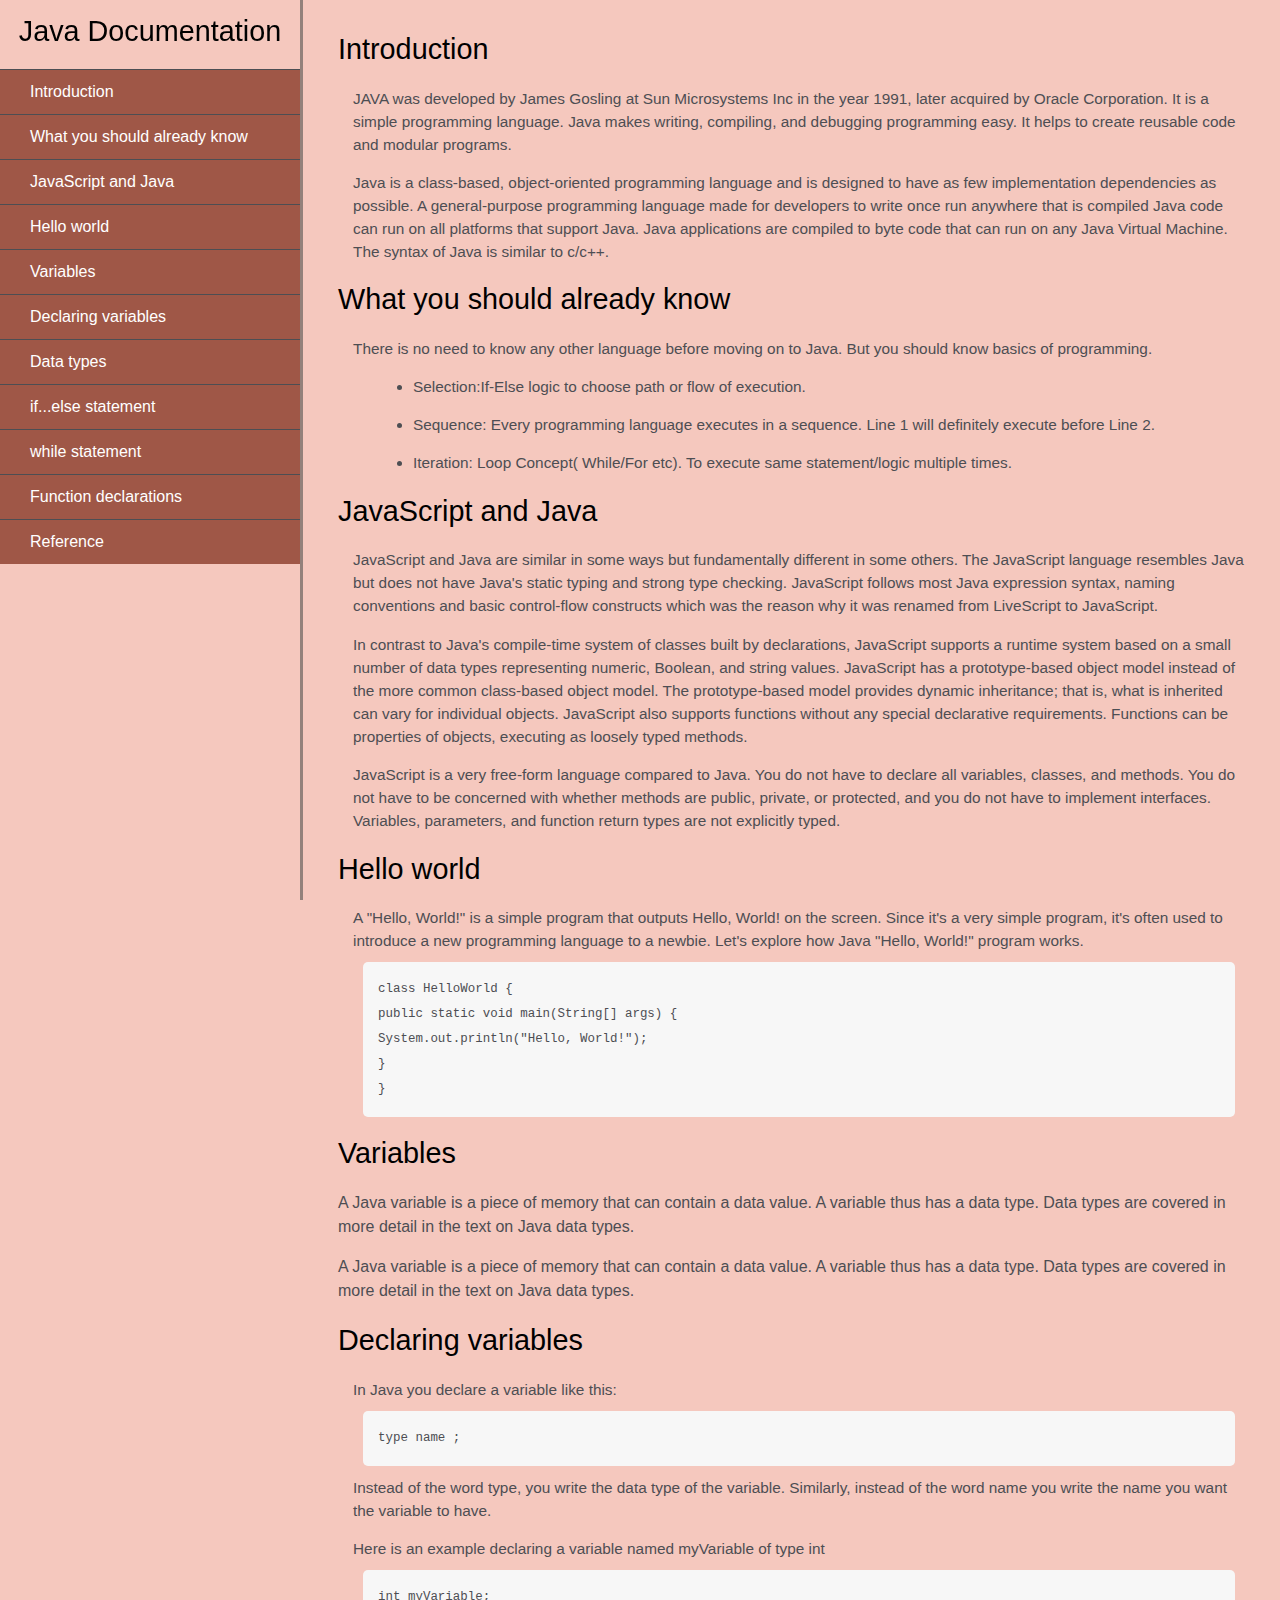
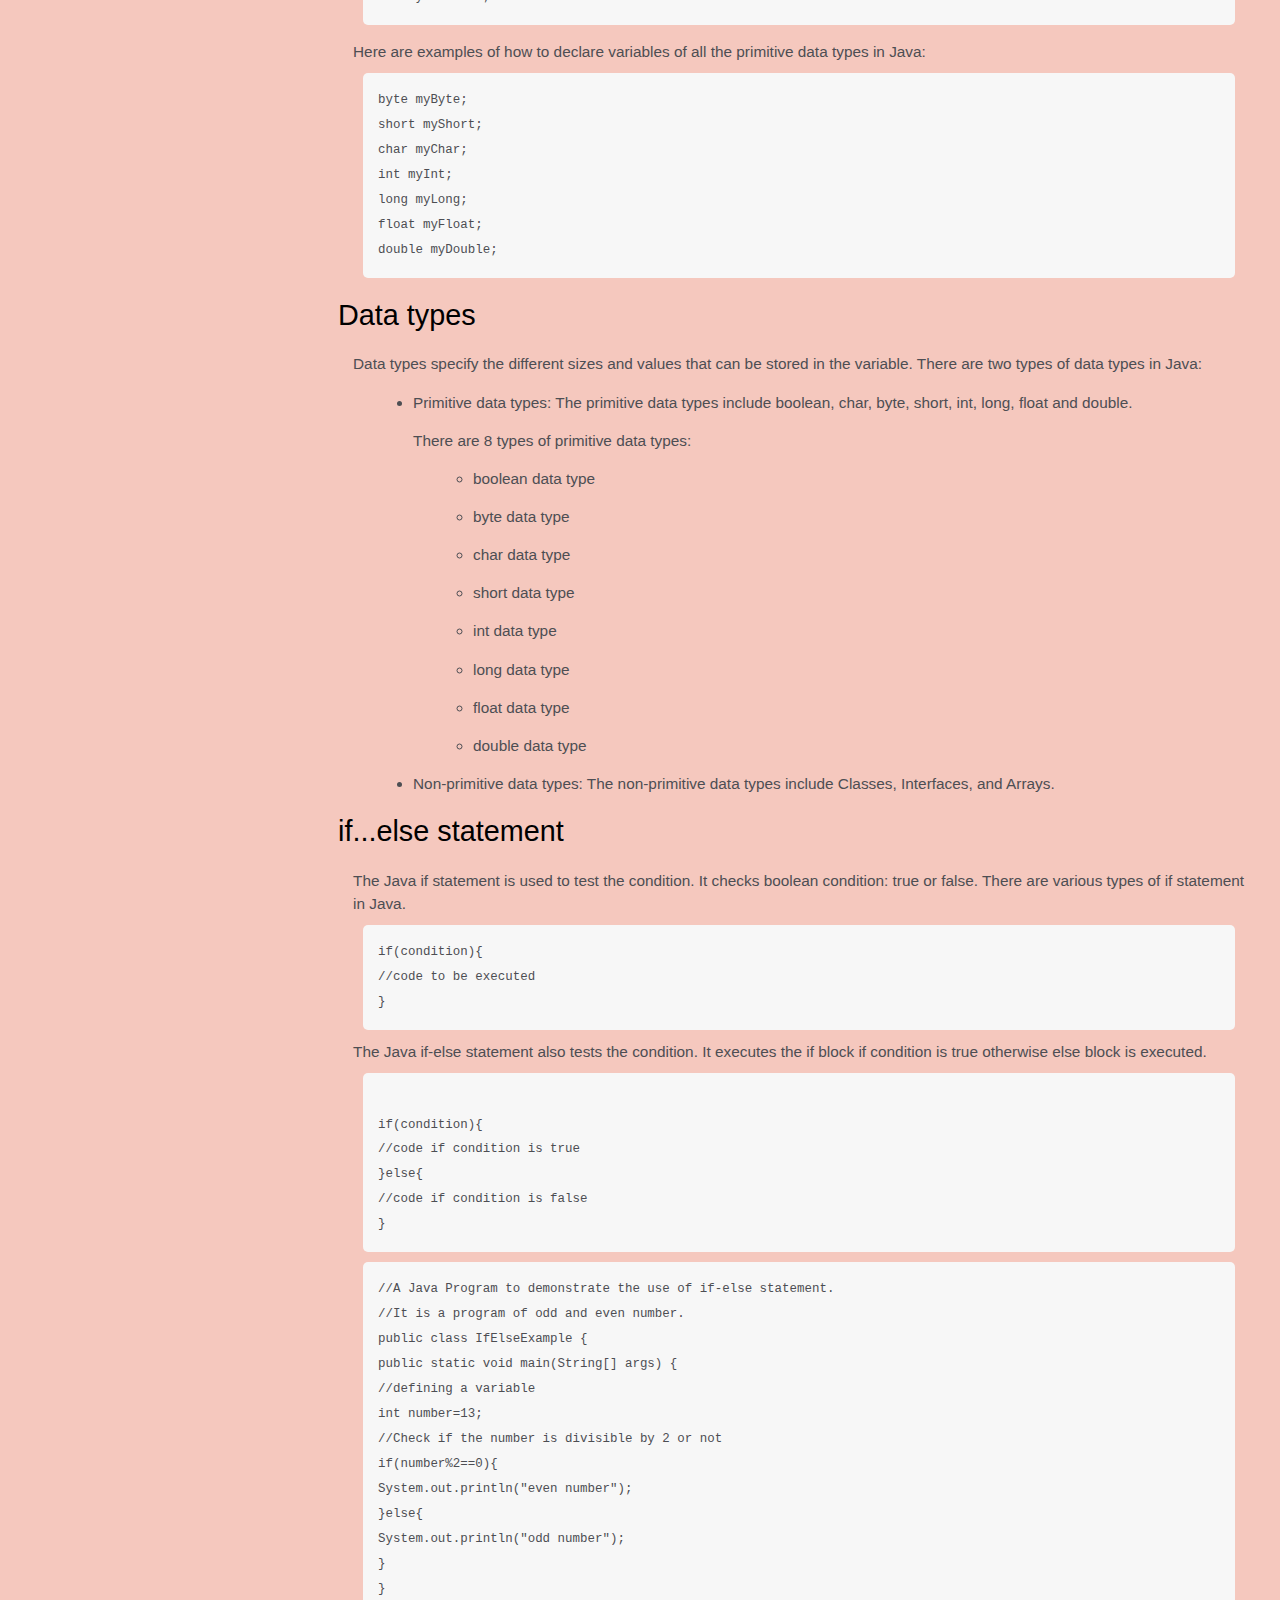
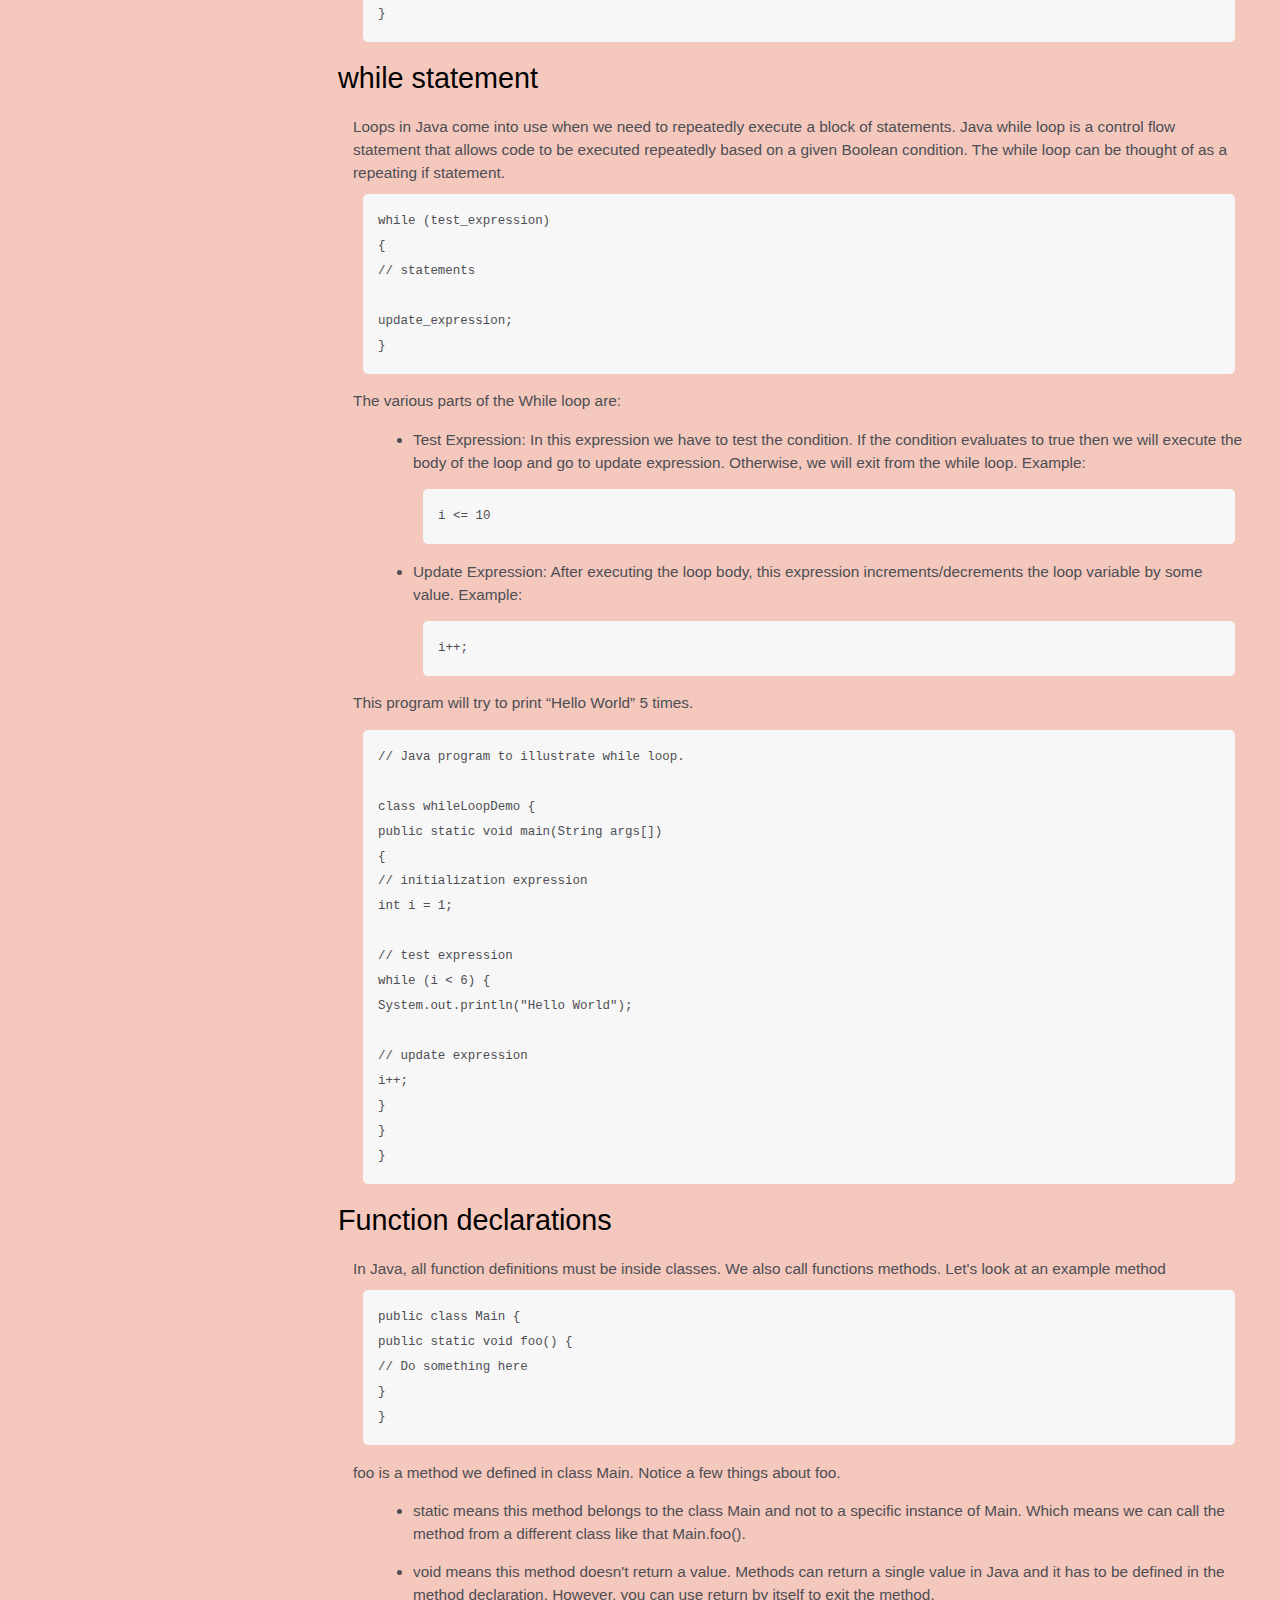
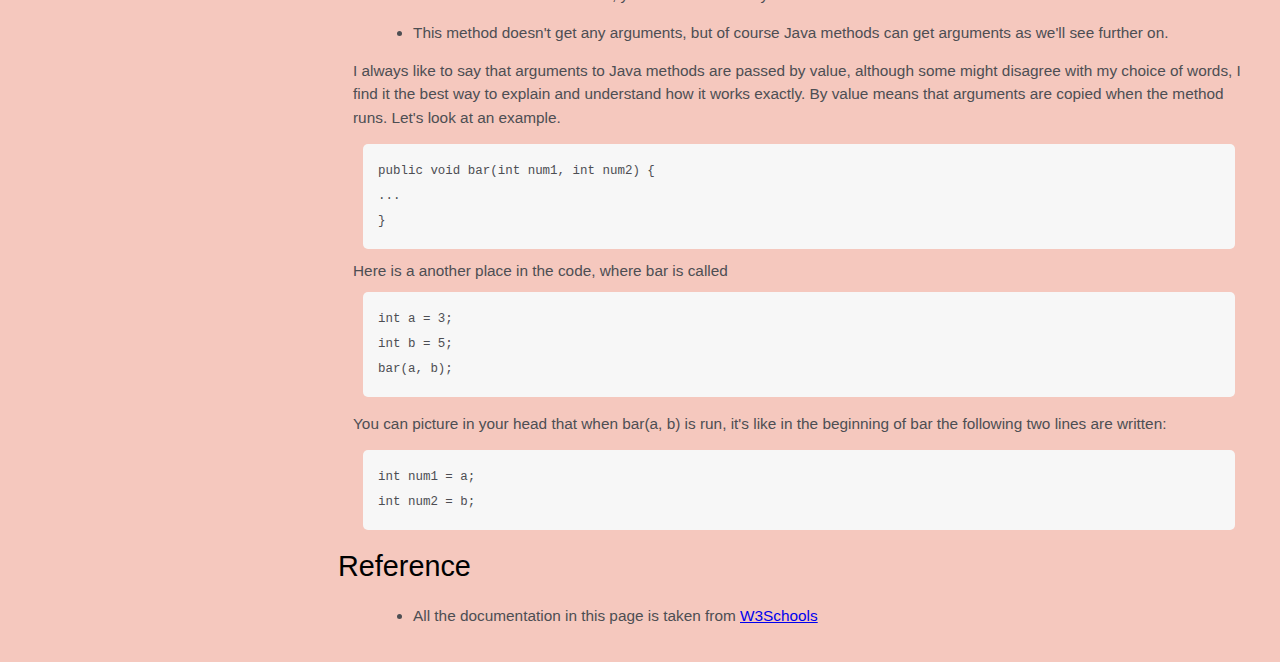
<file: Document.html>
<html>
<head>
<title>Documentary page</title>
</head>
<link
  rel="stylesheet"
  href="D.css">
<nav id="navbar">
  <header>Java Documentation</header>
  <ul>
    <li><a class="nav-link" href="#Introduction">Introduction</a></li>
    <li>
      <a class="nav-link" href="#What_you_should_already_know"
        >What you should already know</a
      >
    </li>
    <li>
      <a class="nav-link" href="#JavaScript_and_Java">JavaScript and Java</a>
    </li>
    <li><a class="nav-link" href="#Hello_world">Hello world</a></li>
    <li><a class="nav-link" href="#Variables">Variables</a></li>
    <li>
      <a class="nav-link" href="#Declaring_variables">Declaring variables</a>
    </li>
   
    <li><a class="nav-link" href="#Data_types">Data types</a></li>
    <li>
      <a class="nav-link" href="#if...else_statement">if...else statement</a>
    </li>
    <li><a class="nav-link" href="#while_statement">while statement</a></li>
    <li>
      <a class="nav-link" href="#Function_declarations"
        >Function declarations</a
      >
    </li>
    <li><a class="nav-link" href="#Reference">Reference</a></li>
  </ul>
</nav>
<main id="main-doc">
  <section class="main-section" id="Introduction">
    <header>Introduction</header>
    <article>
      <p>
       JAVA was developed by James Gosling at Sun Microsystems Inc in the year 1991, later acquired by Oracle Corporation. It is a simple programming language. Java makes writing, compiling, and debugging programming easy. It helps to create reusable code and modular programs.
      </p>

      <p>
        Java is a class-based, object-oriented programming language and is designed to have as few implementation dependencies as possible. A general-purpose programming language made for developers to write once run anywhere that is compiled Java code can run on all platforms that support Java. Java applications are compiled to byte code that can run on any Java Virtual Machine. The syntax of Java is similar to c/c++.
      </p>
     
    </article>
  </section>
  <section class="main-section" id="What_you_should_already_know">
    <header>What you should already know</header>
    <article>
      <p>There is no need to know any other language before moving on to Java. But you should know basics of programming.</p>

      <ul>
        <li>
          Selection:If-Else logic to choose path or flow of execution.
        </li>
        <li>Sequence: Every programming language executes in a sequence. Line 1 will definitely execute before Line 2.</li>
        <li>
        Iteration: Loop Concept( While/For etc). To execute same statement/logic multiple times.
        </li>
      </ul>
    </article>
  </section>
  <section class="main-section" id="JavaScript_and_Java">
    <header>JavaScript and Java</header>
    <article>
      <p>
        JavaScript and Java are similar in some ways but fundamentally different
        in some others. The JavaScript language resembles Java but does not have
        Java's static typing and strong type checking. JavaScript follows most
        Java expression syntax, naming conventions and basic control-flow
        constructs which was the reason why it was renamed from LiveScript to
        JavaScript.
      </p>

      <p>
        In contrast to Java's compile-time system of classes built by
        declarations, JavaScript supports a runtime system based on a small
        number of data types representing numeric, Boolean, and string values.
        JavaScript has a prototype-based object model instead of the more common
        class-based object model. The prototype-based model provides dynamic
        inheritance; that is, what is inherited can vary for individual objects.
        JavaScript also supports functions without any special declarative
        requirements. Functions can be properties of objects, executing as
        loosely typed methods.
      </p>
      <p>
        JavaScript is a very free-form language compared to Java. You do not
        have to declare all variables, classes, and methods. You do not have to
        be concerned with whether methods are public, private, or protected, and
        you do not have to implement interfaces. Variables, parameters, and
        function return types are not explicitly typed.
      </p>
    </article>
  </section>
  <section class="main-section" id="Hello_world">
    <header>Hello world</header>
    <article>
      A "Hello, World!" is a simple program that outputs Hello, World! on the screen. Since it's a very simple program, it's often used to introduce a new programming language to a newbie.

Let's explore how Java "Hello, World!" program works.
      <code
        >class HelloWorld {
    public static void main(String[] args) {
        System.out.println("Hello, World!"); 
    }
}
      </code>

    
    </article>
  </section>
  <section class="main-section" id="Variables">
    <header>Variables</header>
    <p>
     A Java variable is a piece of memory that can contain a data value. A variable thus has a data type. Data types are covered in more detail in the text on Java data types.
    </p>
    <p>
    A Java variable is a piece of memory that can contain a data value. A variable thus has a data type. Data types are covered in more detail in the text on Java data types.
    </p>
   
  </section>
  <section class="main-section" id="Declaring_variables">
    <header>Declaring variables</header>
    <article>
      <p>
      In Java you declare a variable like this:
     <code>type name ;</code> Instead of the word type, you write the data type of the variable. Similarly, instead of the word name you write the name you want the variable to have.
      </p>
      <p>
        Here is an example declaring a variable named myVariable of type int<code>int myVariable;</code> 
      </p>
      <p>
       Here are examples of how to declare variables of all the primitive data types in Java:<code> byte    myByte;
short   myShort;
char    myChar;
int     myInt;
long    myLong;
float   myFloat;
double  myDouble;</code> 
      </p>
    </article>
  </section>
  
  <section class="main-section" id="Data_types">
    <header>Data types</header>
    <article>
      <p>Data types specify the different sizes and values that can be stored in the variable. There are two types of data types in Java:
</p>
      <ul>
        <li>
          <p>Primitive data types: The primitive data types include boolean, char, byte, short, int, long, float and double.</p><p>There are 8 types of primitive data types:<p>
            <ul>
              <li>boolean data type
              </li>
               <li>byte data type
              </li>
               <li>char data type
              </li>
               <li>short data type
              </li>
               <li>int data type
              </li>
               <li>long data type
              </li>
               <li>float data type
              </li>
               <li>double data type
              </li>
          </ul>
          </li>
          
            <li><p>
             Non-primitive data types: The non-primitive data types include Classes, Interfaces, and Arrays.</p>
      </ul>
    </article>
  </section>
  <section class="main-section" id="if...else_statement">
    <header>if...else statement</header>
    <article>
     The Java if statement is used to test the condition. It checks boolean condition: true or false. There are various types of if statement in Java.

      <code>if(condition){  
//code to be executed  
}  </code>
     The Java if-else statement also tests the condition. It executes the if block if condition is true otherwise else block is executed.
     
      <code>
       if(condition){  
//code if condition is true  
}else{  
//code if condition is false  
}  
      </code>
      

      <code
        >//A Java Program to demonstrate the use of if-else statement.  
//It is a program of odd and even number.  
public class IfElseExample {  
public static void main(String[] args) {  
    //defining a variable  
    int number=13;  
    //Check if the number is divisible by 2 or not  
    if(number%2==0){  
        System.out.println("even number");  
    }else{  
        System.out.println("odd number");  
    }  
}  
}  </code
      >
      
    </article>
  </section>
  <section class="main-section" id="while_statement">
    <header>while statement</header>
    <article>
     Loops in Java come into use when we need to repeatedly execute a block of statements.

Java while loop is a control flow statement that allows code to be executed repeatedly based on a given Boolean condition. The while loop can be thought of as a repeating if statement.

      <code>while (test_expression)
{
   // statements
 
  update_expression;
        }</code> <p>The various parts of the While loop are:</p>
      <ul>
        <li><p>Test Expression: In this expression we have to test the condition. If the condition evaluates to true then we will execute the body of the loop and go to update expression. Otherwise, we will exit from the while loop.
          Example:</p><code> i <= 10 </code>
          </li><li><p>Update Expression: After executing the loop body, this expression increments/decrements the loop variable by some value.
        Example:</p><code>i++;</code></li>
      </ul>
      <p>This program will try to print “Hello World” 5 times.</p>
      <code>// Java program to illustrate while loop.
  
class whileLoopDemo {
    public static void main(String args[])
    {
        // initialization expression
        int i = 1;
  
        // test expression
        while (i < 6) {
            System.out.println("Hello World");
  
            // update expression
            i++;
        }
    }
}</code>
    </article>
  </section>
  <section class="main-section" id="Function_declarations">
    <header>Function declarations</header>
    <article>
     In Java, all function definitions must be inside classes. We also call functions methods. Let's look at an example method
<code>public class Main {
    public static void foo() {
        // Do something here
    }
  }</code>
      <p>foo is a method we defined in class Main. Notice a few things about foo. </p><ul><li> static means this method belongs to the class Main and not to a specific instance of Main. Which means we can call the method from a different class like that Main.foo().</li>
      <li> void means this method doesn't return a value. Methods can return a single value in Java and it has to be defined in the method declaration. However, you can use return by itself to exit the method.</li>
      <li>This method doesn't get any arguments, but of course Java methods can get arguments as we'll see further on.</li>
      </ul>
      <p>I always like to say that arguments to Java methods are passed by value, although some might disagree with my choice of words, I find it the best way to explain and understand how it works exactly.

By value means that arguments are copied when the method runs. Let's look at an example. </p><code> public void bar(int num1, int num2) {
    ...
}</code>
      Here is a another place in the code, where bar is called<code>int a = 3;
int b = 5;
      bar(a, b); </code><p>You can picture in your head that when bar(a, b) is run, it's like in the beginning of bar the following two lines are written: </p><code> int num1 = a;
int num2 = b;</code>
    </article>
  </section>
  <section class="main-section" id="Reference">
    <header>Reference</header>
    <article>
      <ul>
        <li>
          All the documentation in this page is taken from
          <a
            href="https://www.w3schools.com/java/java_intro.asp"
            target="_blank"
            >W3Schools</a
          >
        </li>
      </ul>
    </article>
  </section>
</main>
</html>
</file>
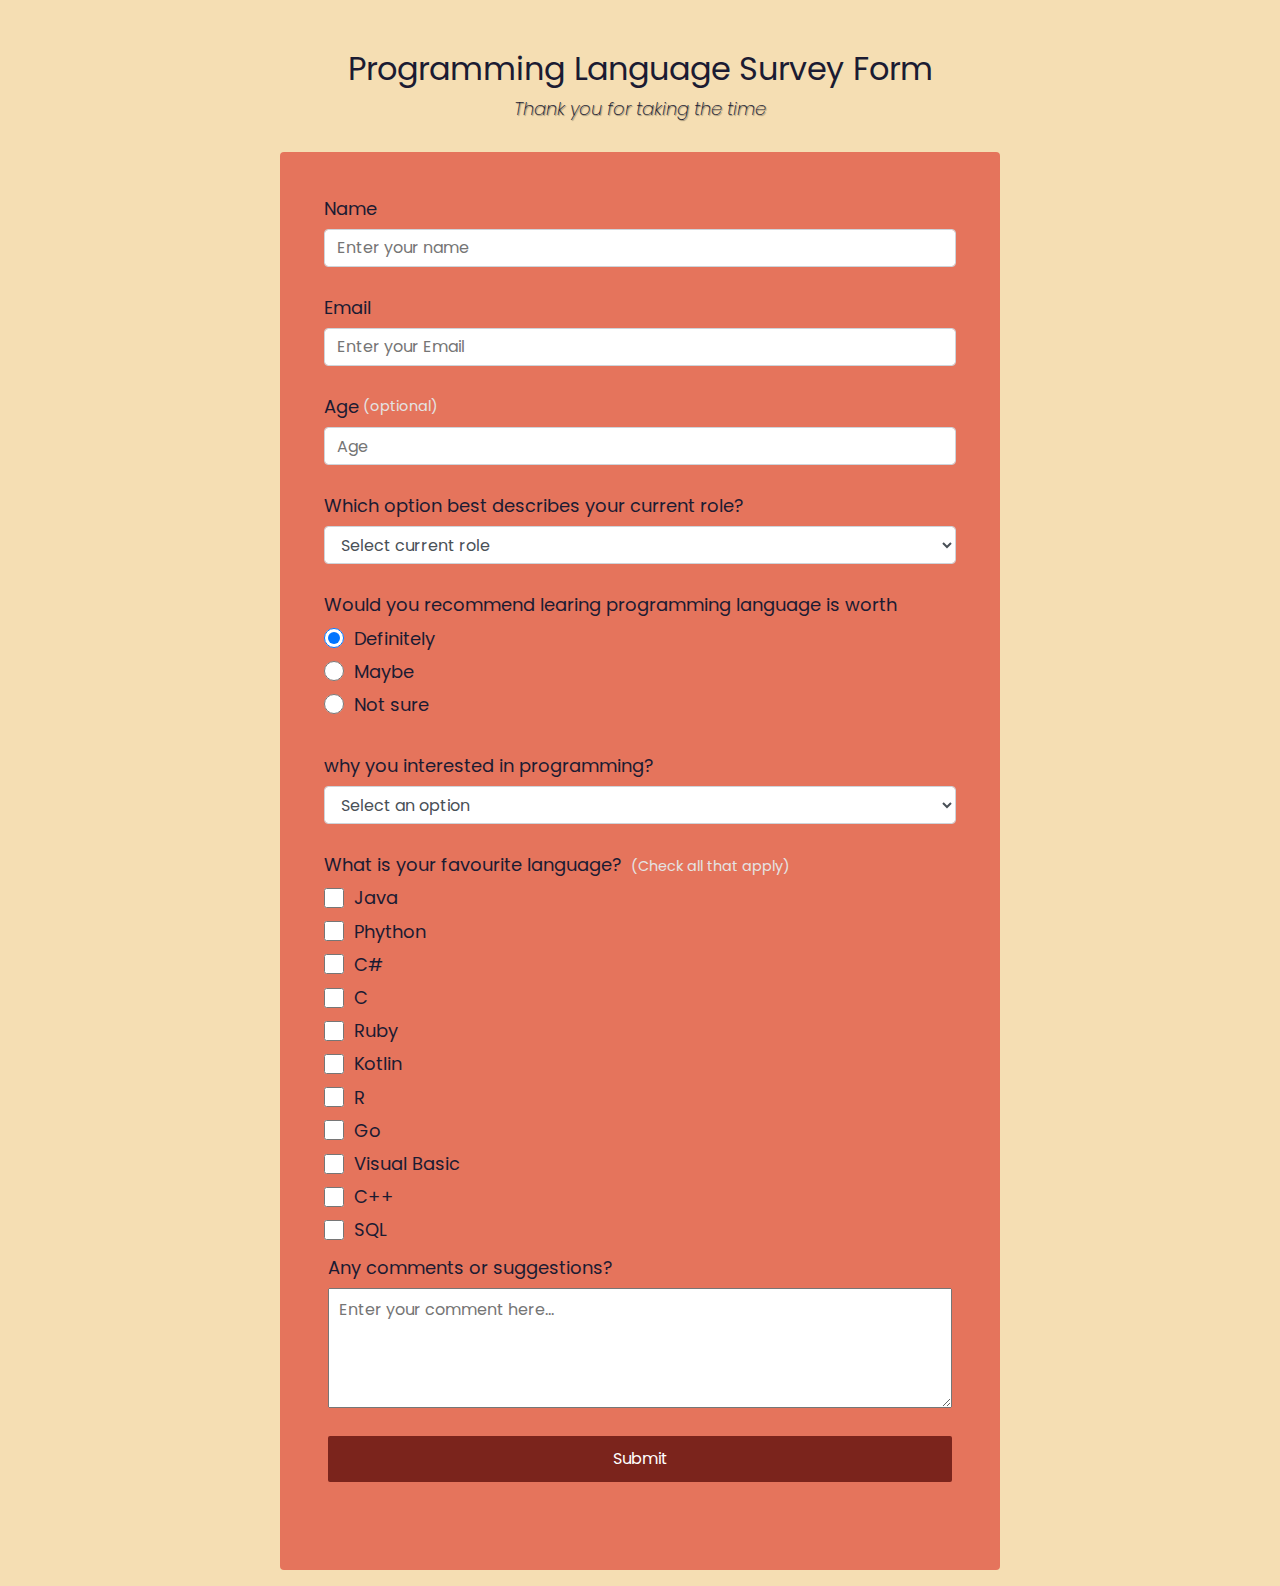
<file: Form.html>
<html>
<head>
<title>Survey Form</title>
</head>
<link
  rel="stylesheet"
  href="F.css">
<div class="container">
  <header class="header">
    <h1 id="title" class="text-center">Programming Language Survey Form</h1>
    <p id="description" class="description text-center">
      Thank you for taking the time
    </p>
    </header>
  <form id="survey-form">
    <div class="form-group">
      <label id="name-label" for="name">Name</label>
      <input
        type="text"
        name="name"
        id="name"
        class="form-control"
        placeholder="Enter your name"
        required
      />
    </div>
    <div class="form-group">
      <label id="email-label" for="email">Email</label>
      <input
        type="email"
        name="email"
        id="email"
        class="form-control"
        placeholder="Enter your Email"
        required
      />
    </div>
    <div class="form-group">
      <label id="number-label" for="number"
        >Age<span class="clue">(optional)</span></label
      >
      <input
        type="number"
        name="age"
        id="number"
        min="10"
        max="99"
        class="form-control"
        placeholder="Age"
      />
    </div>
     <div class="form-group">
      <p>Which option best describes your current role?</p>
      <select id="dropdown" name="role" class="form-control" required>
        <option disabled selected value>Select current role</option>
        <option value="student">Student</option>
        <option value="job">Full Time Job</option>
        <option value="learner">Full Time Learner</option>
        <option value="preferNo">Prefer not to say</option>
        <option value="other">Other</option>
      </select>
    </div>
    
    <div class="form-group">
      <p>Would you recommend learing programming language is worth</p>
      <label>
        <input
          name="user-recommend"
          value="definitely"
          type="radio"
          class="input-radio"
          checked
        />Definitely</label
      >
      <label>
        <input
          name="user-recommend"
          value="maybe"
          type="radio"
          class="input-radio"
        />Maybe</label
      >

      <label
        ><input
          name="user-recommend"
          value="not-sure"
          type="radio"
          class="input-radio"
        />Not sure</label
      >
    </div>
    <div class="form-group">
      <p>why you interested in programming?</p>
        <select id="most-like" name="mostLike" class="form-control" required>
        <option disabled selected value>Select an option</option>
           <option value="challenges">Challenges</option>
        <option value="projects">Projects</option>
        <option value="community">Community</option>
        <option value="openSource">Open Source</option>
      </select>
    </div>
      <div class="form-group">
      <p>
        What is your favourite language?
        <span class="clue">(Check all that apply)</span>
      </p>
        <label>
          <input name="prefer" value="Java" type="checkbox" class="input-checkbox"/>Java</label>
         <label>
          <input name="prefer" value="Phython" type="checkbox" class="input-checkbox"/>Phython</label>
                
         <label>
          <input name="prefer" value="C#" type="checkbox" class="input-checkbox"/>C#</label>
        <label>
          <input name="prefer" value="C" type="checkbox" class="input-checkbox"/>C</label>
        <label>
           <input name="prefer" value="Ruby" type="checkbox" class="input-checkbox"/>Ruby</label>
    <label>
       <input name="prefer" value="kotlin" type="checkbox" class="input-checkbox"/>Kotlin</label>
    <label>
     <input name="prefer" value="R" type="checkbox" class="input-checkbox"/>R</label>
          <label>
     <input name="prefer" value="Go" type="checkbox" class="input-checkbox"/>Go</label>
          <label>
     <input name="prefer" value="Visual Basic" type="checkbox" class="input-checkbox"/>Visual Basic</label>
          <label>
     <input name="prefer" value="C++" type="checkbox" class="input-checkbox"/>C++</label>
          <label>
     <input name="prefer" value="SQL" type="checkbox" class="input-checkbox"/>SQL</label>
        <div class="form-group">
      <p>Any comments or suggestions?</p>
      <textarea
        id="comments"
        class="input-textarea"
        name="comment"
        placeholder="Enter your comment here..."
      ></textarea>
    </div>

    <div class="form-group">
      <button type="submit" id="submit" class="submit-button">
        Submit
      </button>
    </div>
  </form>
</div>
</html>
</file>
<file: D.css>
html,
body {
  min-width: 290px;
  color: #4d4e53;
  background-color:#F5C8BE ;
  font-family: 'Open Sans', Arial, sans-serif;
  line-height: 1.5;
  font-family: "Gill Sans", sans-serif;
}

#navbar {
  position: fixed;
  min-width: 290px;
  top: 0px;
  left: 0px;
  width: 300px;
  height: 100%;
  border-right: solid;
  border-color: rgba(0, 22, 22, 0.4);

}

header {
  color: black;
  margin: 10px;
  text-align: center;
  font-size: 1.8em;
  font-weight: thin;
}

#main-doc header {
  text-align: left;
  margin: 0px;
}

#navbar ul {
  height: 88%;
  padding: 0;
  overflow-y: auto;
  overflow-x: hidden;
  
}

#navbar li {
  color: #4d4e53;
  border-top: 1px solid;
  list-style: none;
  position: relative;
  width: 100%;
   background-color:#9F5747 ;
}

#navbar a {
  display: block;
  padding: 10px 30px;
  color: white;
  text-decoration: none;
  cursor: pointer;
}

#main-doc {
  position: absolute;
  margin-left: 310px;
  padding: 20px;
  margin-bottom: 110px;
}

section article {
  color: #4d4e53;
  margin: 15px;
  font-size: 0.96em;
}

section li {
  margin: 15px 0px 0px 20px;
}

code {
  display: block;
  text-align: left;
  white-space: pre-line;
  position: relative;
  word-break: normal;
  word-wrap: normal;
  line-height: 2;
  background-color: #f7f7f7;
  padding: 15px;
  margin: 10px;
  border-radius: 5px;
}

@media only screen and (max-width: 815px) {
  /* For mobile phones: */
  #navbar ul {
    border: 1px solid;
    height: 207px;
  }

  #navbar {
    background-color: white;
    position: absolute;
    top: 0;
    padding: 0;
    margin: 0;
    width: 100%;
    max-height: 275px;
    border: none;
    z-index: 1;
    border-bottom: 2px solid;
  }

  #main-doc {
    position: relative;
    margin-left: 0px;
    margin-top: 270px;
  }
}

@media only screen and (max-width: 400px) {
  #main-doc {
    margin-left: -10px;
  }

  code {
    margin-left: -20px;
    width: 100%;
    padding: 15px;
    padding-left: 10px;
    padding-right: 45px;
    min-width: 233px;
  }
}
</file>
<file: F.css>
@import url('https://fonts.googleapis.com/css?family=Poppins:200i,400&display=swap');

:root {
  --color-white: #f3f3f3;
  --color-darkblue: #1b1b32;
  --color-darkblue-alpha: rgba(27, 27, 50, 0.8);
  --color-green: #37af65;
}

*,
*::before,
*::after {
  box-sizing: border-box;
}

body {
  font-family: 'Poppins', sans-serif;
  font-size: 1rem;
  font-weight: 400;
  line-height: 1.4;
  color:var(--color-darkblue);
  background-color:wheat;
  margin: 0;
}


 


h1 {
  font-weight: 400;
  line-height: 1.2;
}

p {
  font-size: 1.125rem;
}

h1,
p {
  margin-top: 0;
  margin-bottom: 0.5rem;
}
label {
  display: flex;
  align-items: center;
  font-size: 1.125rem;
  margin-bottom: 0.5rem;
}

input,
button,
select,
textarea {
  margin: 0;
  font-family: inherit;
  font-size: inherit;
  line-height: inherit;
}

button {
  border: none;
}

.container {
  width: 100%;
  margin: 3.125rem auto 0 auto;
}

@media (min-width: 576px) {
  .container {
    max-width: 540px;
  }
}

@media (min-width: 768px) {
  .container {
    max-width: 720px;
  }
}

.header {
  padding: 0 0.625rem;
  margin-bottom: 1.875rem;
}

.description {
  font-style: italic;
  font-weight: 200;
  text-shadow: 1px 1px 1px rgba(0, 0, 0, 0.4);
}

.clue {
  margin-left: 0.25rem;
  font-size: 0.9rem;
  color: #e4e4e4;
}

.text-center {
  text-align: center;
}

/* form */

form {
  background:#E5745C ;
  padding: 2.5rem 0.625rem;
  border-radius: 0.25rem;
}

@media (min-width: 480px) {
  form {
    padding: 2.5rem;
  }
}

.form-group {
  margin: 0 auto 1.25rem auto;
  padding: 0.25rem;
}

.form-control {
  display: block;
  width: 100%;
  height: 2.375rem;
  padding: 0.375rem 0.75rem;
  color: #495057;
  background-color: #fff;
  background-clip: padding-box;
  border: 1px solid #ced4da;
  border-radius: 0.25rem;
  transition: border-color 0.15s ease-in-out, box-shadow 0.15s ease-in-out;
}

.form-control:focus {
  border-color: #80bdff;
  outline: 0;
  box-shadow: 0 0 0 0.2rem rgba(0, 123, 255, 0.25);
}

.input-radio,
.input-checkbox {
  display: inline-block;
  margin-right: 0.625rem;
  min-height: 1.25rem;
  min-width: 1.25rem;
}

.input-textarea {
  min-height: 120px;
  width: 100%;
  padding: 0.625rem;
  resize: vertical;
}

.submit-button {
  display: block;
  width: 100%;
  padding: 0.75rem;
  background: #7B241C;
  color: white;
  border-radius: 2px;
  cursor: pointer;
 
}
</file>
